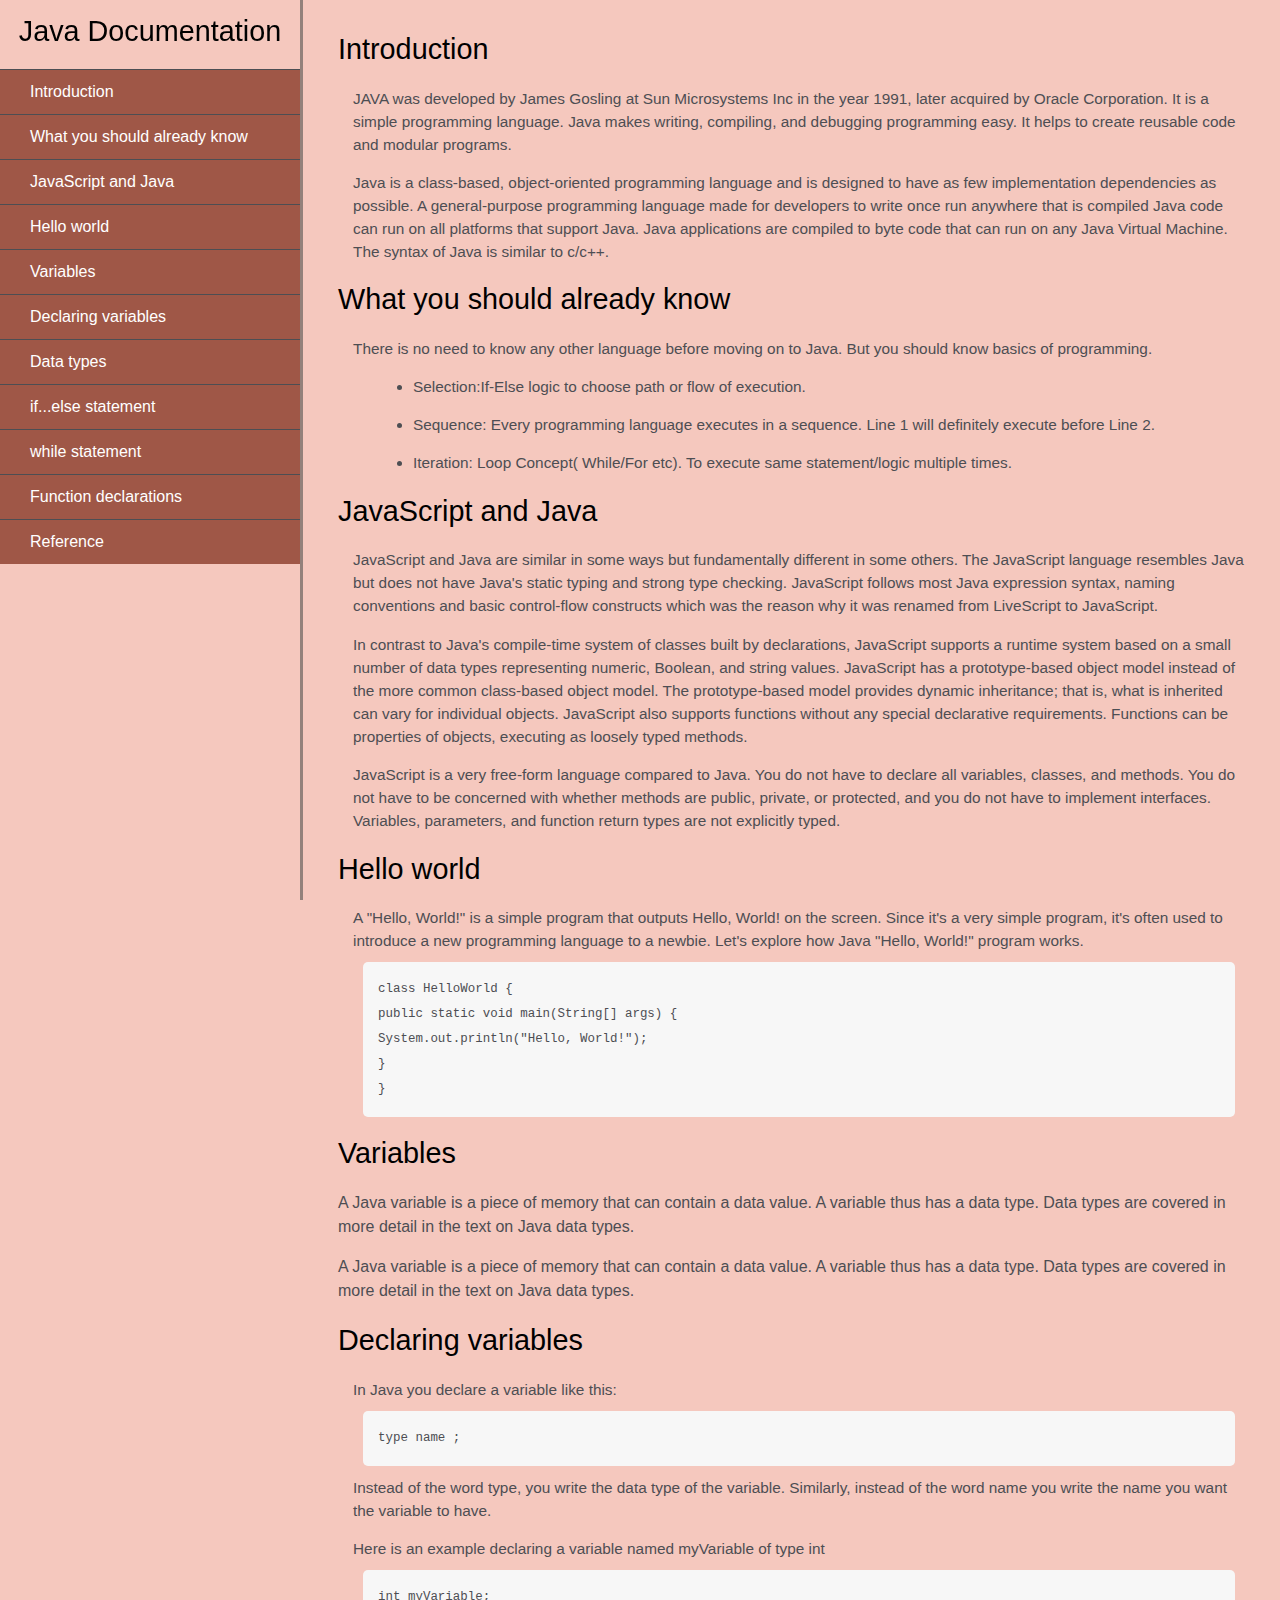
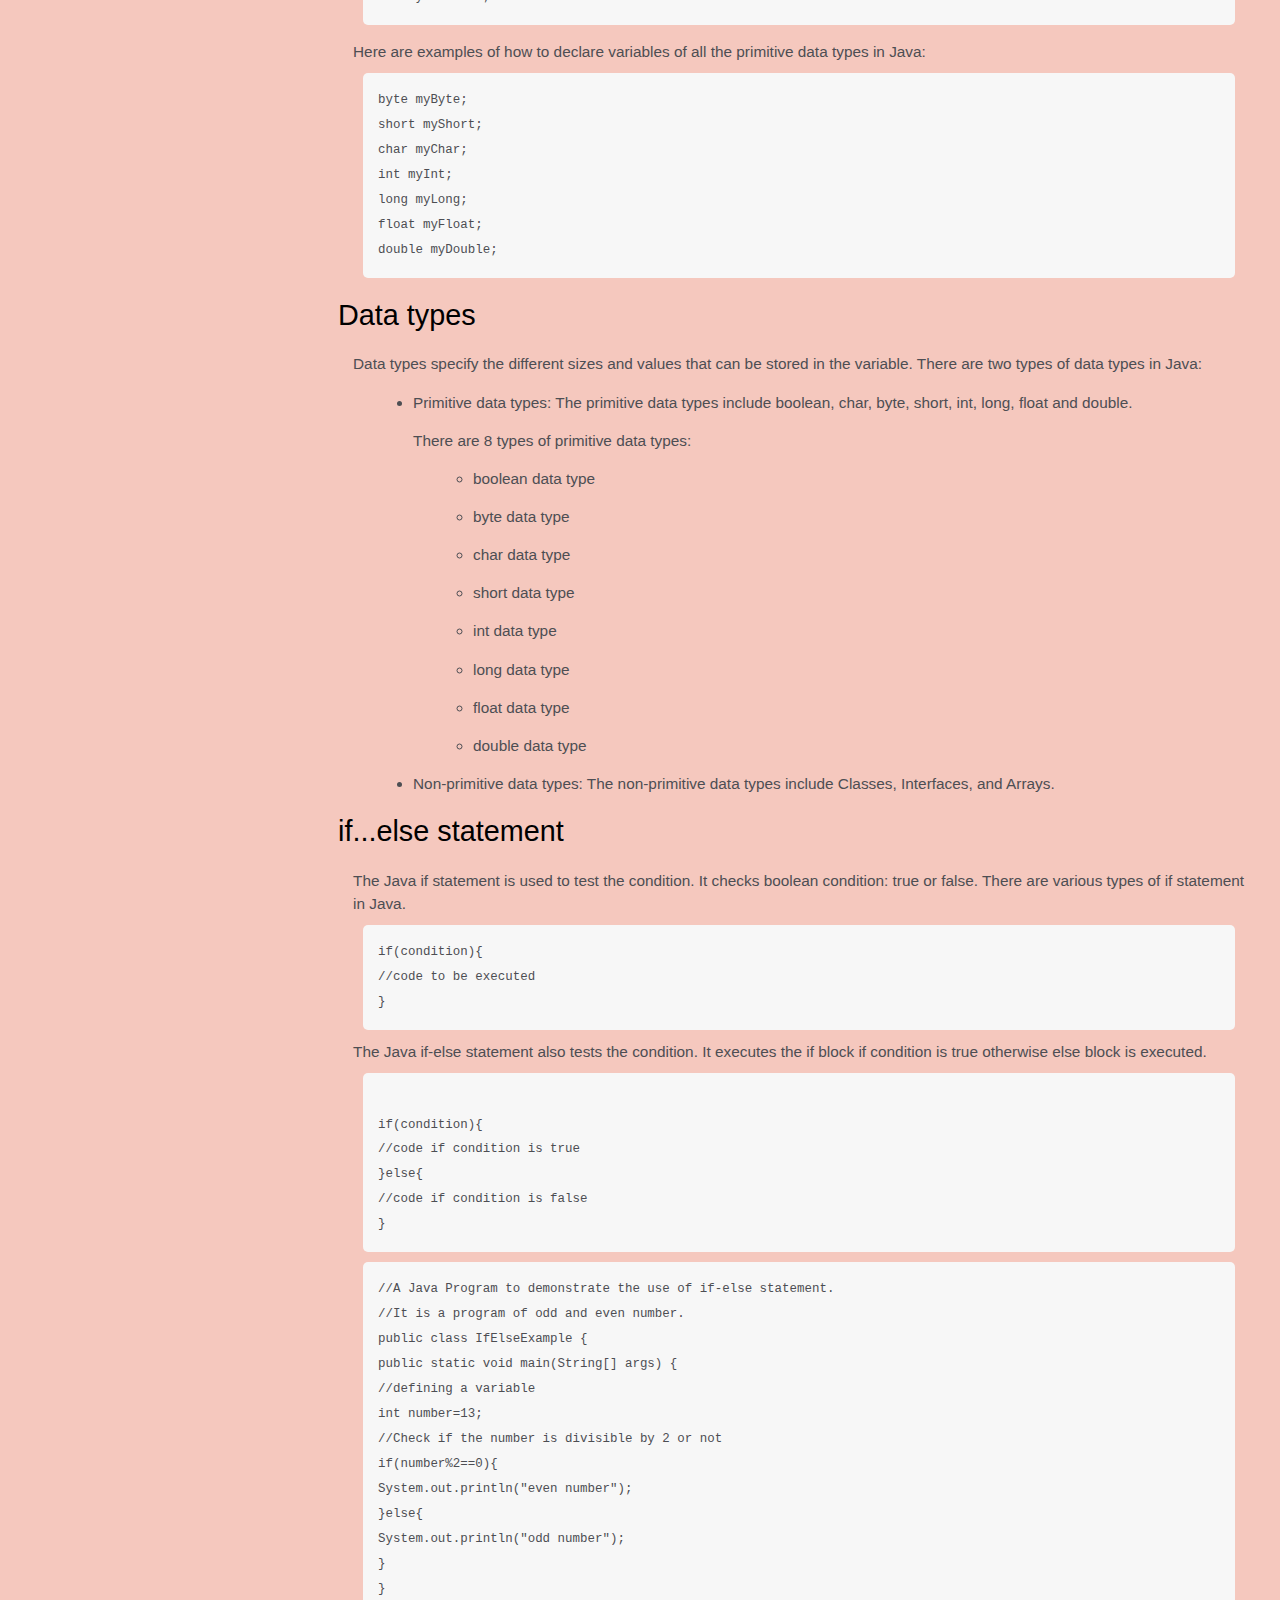
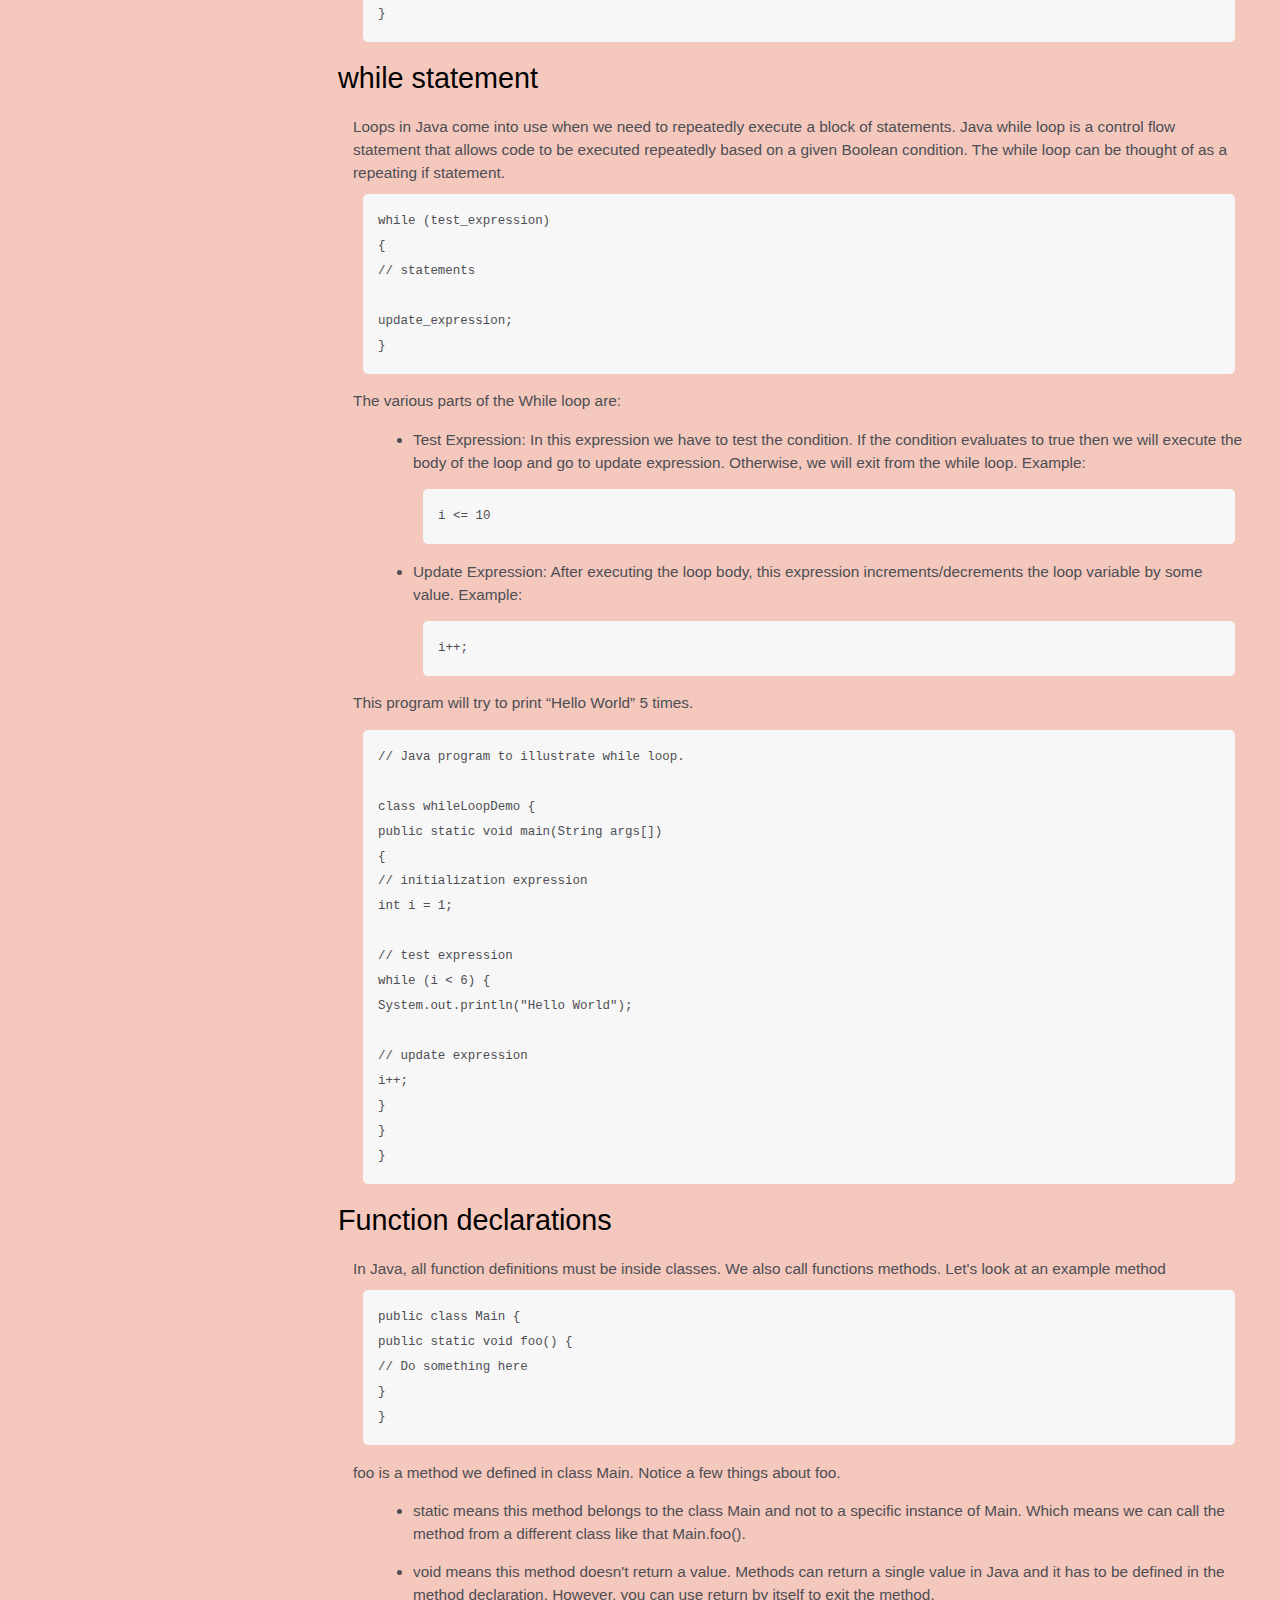
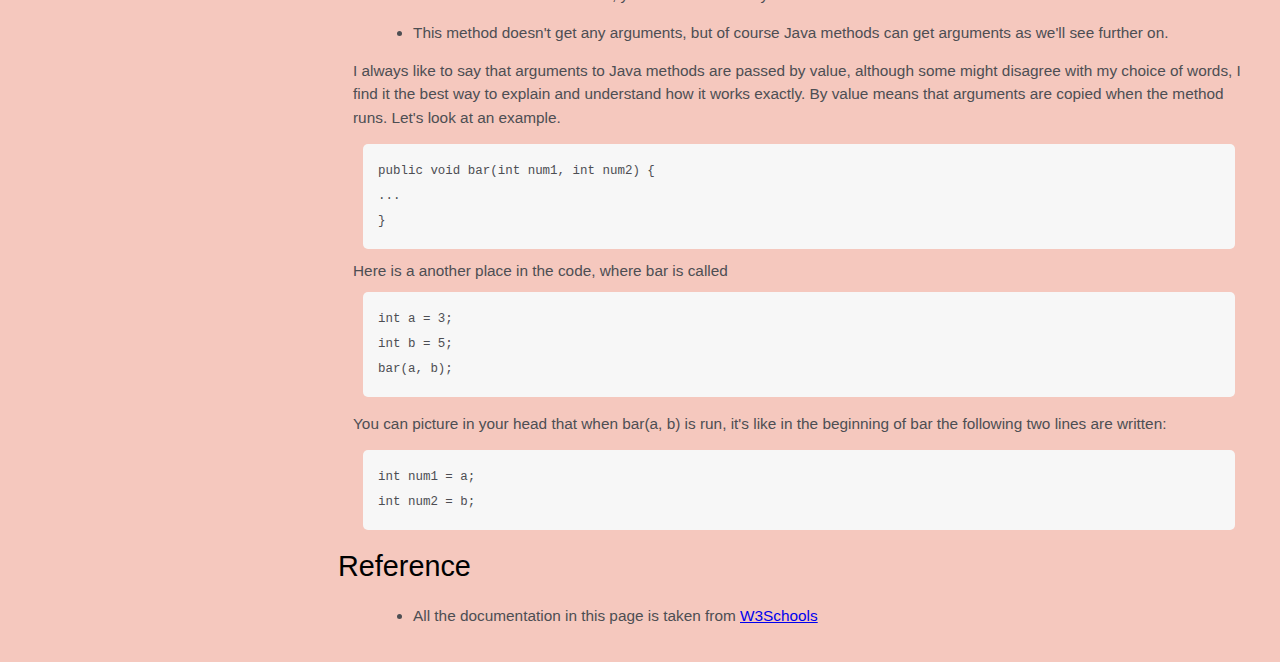
<file: Document.html>
<html>
<head>
<title>Documentary page</title>
</head>
<link
  rel="stylesheet"
  href="D.css">
<nav id="navbar">
  <header>Java Documentation</header>
  <ul>
    <li><a class="nav-link" href="#Introduction">Introduction</a></li>
    <li>
      <a class="nav-link" href="#What_you_should_already_know"
        >What you should already know</a
      >
    </li>
    <li>
      <a class="nav-link" href="#JavaScript_and_Java">JavaScript and Java</a>
    </li>
    <li><a class="nav-link" href="#Hello_world">Hello world</a></li>
    <li><a class="nav-link" href="#Variables">Variables</a></li>
    <li>
      <a class="nav-link" href="#Declaring_variables">Declaring variables</a>
    </li>
   
    <li><a class="nav-link" href="#Data_types">Data types</a></li>
    <li>
      <a class="nav-link" href="#if...else_statement">if...else statement</a>
    </li>
    <li><a class="nav-link" href="#while_statement">while statement</a></li>
    <li>
      <a class="nav-link" href="#Function_declarations"
        >Function declarations</a
      >
    </li>
    <li><a class="nav-link" href="#Reference">Reference</a></li>
  </ul>
</nav>
<main id="main-doc">
  <section class="main-section" id="Introduction">
    <header>Introduction</header>
    <article>
      <p>
       JAVA was developed by James Gosling at Sun Microsystems Inc in the year 1991, later acquired by Oracle Corporation. It is a simple programming language. Java makes writing, compiling, and debugging programming easy. It helps to create reusable code and modular programs.
      </p>

      <p>
        Java is a class-based, object-oriented programming language and is designed to have as few implementation dependencies as possible. A general-purpose programming language made for developers to write once run anywhere that is compiled Java code can run on all platforms that support Java. Java applications are compiled to byte code that can run on any Java Virtual Machine. The syntax of Java is similar to c/c++.
      </p>
     
    </article>
  </section>
  <section class="main-section" id="What_you_should_already_know">
    <header>What you should already know</header>
    <article>
      <p>There is no need to know any other language before moving on to Java. But you should know basics of programming.</p>

      <ul>
        <li>
          Selection:If-Else logic to choose path or flow of execution.
        </li>
        <li>Sequence: Every programming language executes in a sequence. Line 1 will definitely execute before Line 2.</li>
        <li>
        Iteration: Loop Concept( While/For etc). To execute same statement/logic multiple times.
        </li>
      </ul>
    </article>
  </section>
  <section class="main-section" id="JavaScript_and_Java">
    <header>JavaScript and Java</header>
    <article>
      <p>
        JavaScript and Java are similar in some ways but fundamentally different
        in some others. The JavaScript language resembles Java but does not have
        Java's static typing and strong type checking. JavaScript follows most
        Java expression syntax, naming conventions and basic control-flow
        constructs which was the reason why it was renamed from LiveScript to
        JavaScript.
      </p>

      <p>
        In contrast to Java's compile-time system of classes built by
        declarations, JavaScript supports a runtime system based on a small
        number of data types representing numeric, Boolean, and string values.
        JavaScript has a prototype-based object model instead of the more common
        class-based object model. The prototype-based model provides dynamic
        inheritance; that is, what is inherited can vary for individual objects.
        JavaScript also supports functions without any special declarative
        requirements. Functions can be properties of objects, executing as
        loosely typed methods.
      </p>
      <p>
        JavaScript is a very free-form language compared to Java. You do not
        have to declare all variables, classes, and methods. You do not have to
        be concerned with whether methods are public, private, or protected, and
        you do not have to implement interfaces. Variables, parameters, and
        function return types are not explicitly typed.
      </p>
    </article>
  </section>
  <section class="main-section" id="Hello_world">
    <header>Hello world</header>
    <article>
      A "Hello, World!" is a simple program that outputs Hello, World! on the screen. Since it's a very simple program, it's often used to introduce a new programming language to a newbie.

Let's explore how Java "Hello, World!" program works.
      <code
        >class HelloWorld {
    public static void main(String[] args) {
        System.out.println("Hello, World!"); 
    }
}
      </code>

    
    </article>
  </section>
  <section class="main-section" id="Variables">
    <header>Variables</header>
    <p>
     A Java variable is a piece of memory that can contain a data value. A variable thus has a data type. Data types are covered in more detail in the text on Java data types.
    </p>
    <p>
    A Java variable is a piece of memory that can contain a data value. A variable thus has a data type. Data types are covered in more detail in the text on Java data types.
    </p>
   
  </section>
  <section class="main-section" id="Declaring_variables">
    <header>Declaring variables</header>
    <article>
      <p>
      In Java you declare a variable like this:
     <code>type name ;</code> Instead of the word type, you write the data type of the variable. Similarly, instead of the word name you write the name you want the variable to have.
      </p>
      <p>
        Here is an example declaring a variable named myVariable of type int<code>int myVariable;</code> 
      </p>
      <p>
       Here are examples of how to declare variables of all the primitive data types in Java:<code> byte    myByte;
short   myShort;
char    myChar;
int     myInt;
long    myLong;
float   myFloat;
double  myDouble;</code> 
      </p>
    </article>
  </section>
  
  <section class="main-section" id="Data_types">
    <header>Data types</header>
    <article>
      <p>Data types specify the different sizes and values that can be stored in the variable. There are two types of data types in Java:
</p>
      <ul>
        <li>
          <p>Primitive data types: The primitive data types include boolean, char, byte, short, int, long, float and double.</p><p>There are 8 types of primitive data types:<p>
            <ul>
              <li>boolean data type
              </li>
               <li>byte data type
              </li>
               <li>char data type
              </li>
               <li>short data type
              </li>
               <li>int data type
              </li>
               <li>long data type
              </li>
               <li>float data type
              </li>
               <li>double data type
              </li>
          </ul>
          </li>
          
            <li><p>
             Non-primitive data types: The non-primitive data types include Classes, Interfaces, and Arrays.</p>
      </ul>
    </article>
  </section>
  <section class="main-section" id="if...else_statement">
    <header>if...else statement</header>
    <article>
     The Java if statement is used to test the condition. It checks boolean condition: true or false. There are various types of if statement in Java.

      <code>if(condition){  
//code to be executed  
}  </code>
     The Java if-else statement also tests the condition. It executes the if block if condition is true otherwise else block is executed.
     
      <code>
       if(condition){  
//code if condition is true  
}else{  
//code if condition is false  
}  
      </code>
      

      <code
        >//A Java Program to demonstrate the use of if-else statement.  
//It is a program of odd and even number.  
public class IfElseExample {  
public static void main(String[] args) {  
    //defining a variable  
    int number=13;  
    //Check if the number is divisible by 2 or not  
    if(number%2==0){  
        System.out.println("even number");  
    }else{  
        System.out.println("odd number");  
    }  
}  
}  </code
      >
      
    </article>
  </section>
  <section class="main-section" id="while_statement">
    <header>while statement</header>
    <article>
     Loops in Java come into use when we need to repeatedly execute a block of statements.

Java while loop is a control flow statement that allows code to be executed repeatedly based on a given Boolean condition. The while loop can be thought of as a repeating if statement.

      <code>while (test_expression)
{
   // statements
 
  update_expression;
        }</code> <p>The various parts of the While loop are:</p>
      <ul>
        <li><p>Test Expression: In this expression we have to test the condition. If the condition evaluates to true then we will execute the body of the loop and go to update expression. Otherwise, we will exit from the while loop.
          Example:</p><code> i <= 10 </code>
          </li><li><p>Update Expression: After executing the loop body, this expression increments/decrements the loop variable by some value.
        Example:</p><code>i++;</code></li>
      </ul>
      <p>This program will try to print “Hello World” 5 times.</p>
      <code>// Java program to illustrate while loop.
  
class whileLoopDemo {
    public static void main(String args[])
    {
        // initialization expression
        int i = 1;
  
        // test expression
        while (i < 6) {
            System.out.println("Hello World");
  
            // update expression
            i++;
        }
    }
}</code>
    </article>
  </section>
  <section class="main-section" id="Function_declarations">
    <header>Function declarations</header>
    <article>
     In Java, all function definitions must be inside classes. We also call functions methods. Let's look at an example method
<code>public class Main {
    public static void foo() {
        // Do something here
    }
  }</code>
      <p>foo is a method we defined in class Main. Notice a few things about foo. </p><ul><li> static means this method belongs to the class Main and not to a specific instance of Main. Which means we can call the method from a different class like that Main.foo().</li>
      <li> void means this method doesn't return a value. Methods can return a single value in Java and it has to be defined in the method declaration. However, you can use return by itself to exit the method.</li>
      <li>This method doesn't get any arguments, but of course Java methods can get arguments as we'll see further on.</li>
      </ul>
      <p>I always like to say that arguments to Java methods are passed by value, although some might disagree with my choice of words, I find it the best way to explain and understand how it works exactly.

By value means that arguments are copied when the method runs. Let's look at an example. </p><code> public void bar(int num1, int num2) {
    ...
}</code>
      Here is a another place in the code, where bar is called<code>int a = 3;
int b = 5;
      bar(a, b); </code><p>You can picture in your head that when bar(a, b) is run, it's like in the beginning of bar the following two lines are written: </p><code> int num1 = a;
int num2 = b;</code>
    </article>
  </section>
  <section class="main-section" id="Reference">
    <header>Reference</header>
    <article>
      <ul>
        <li>
          All the documentation in this page is taken from
          <a
            href="https://www.w3schools.com/java/java_intro.asp"
            target="_blank"
            >W3Schools</a
          >
        </li>
      </ul>
    </article>
  </section>
</main>
</html>
</file>
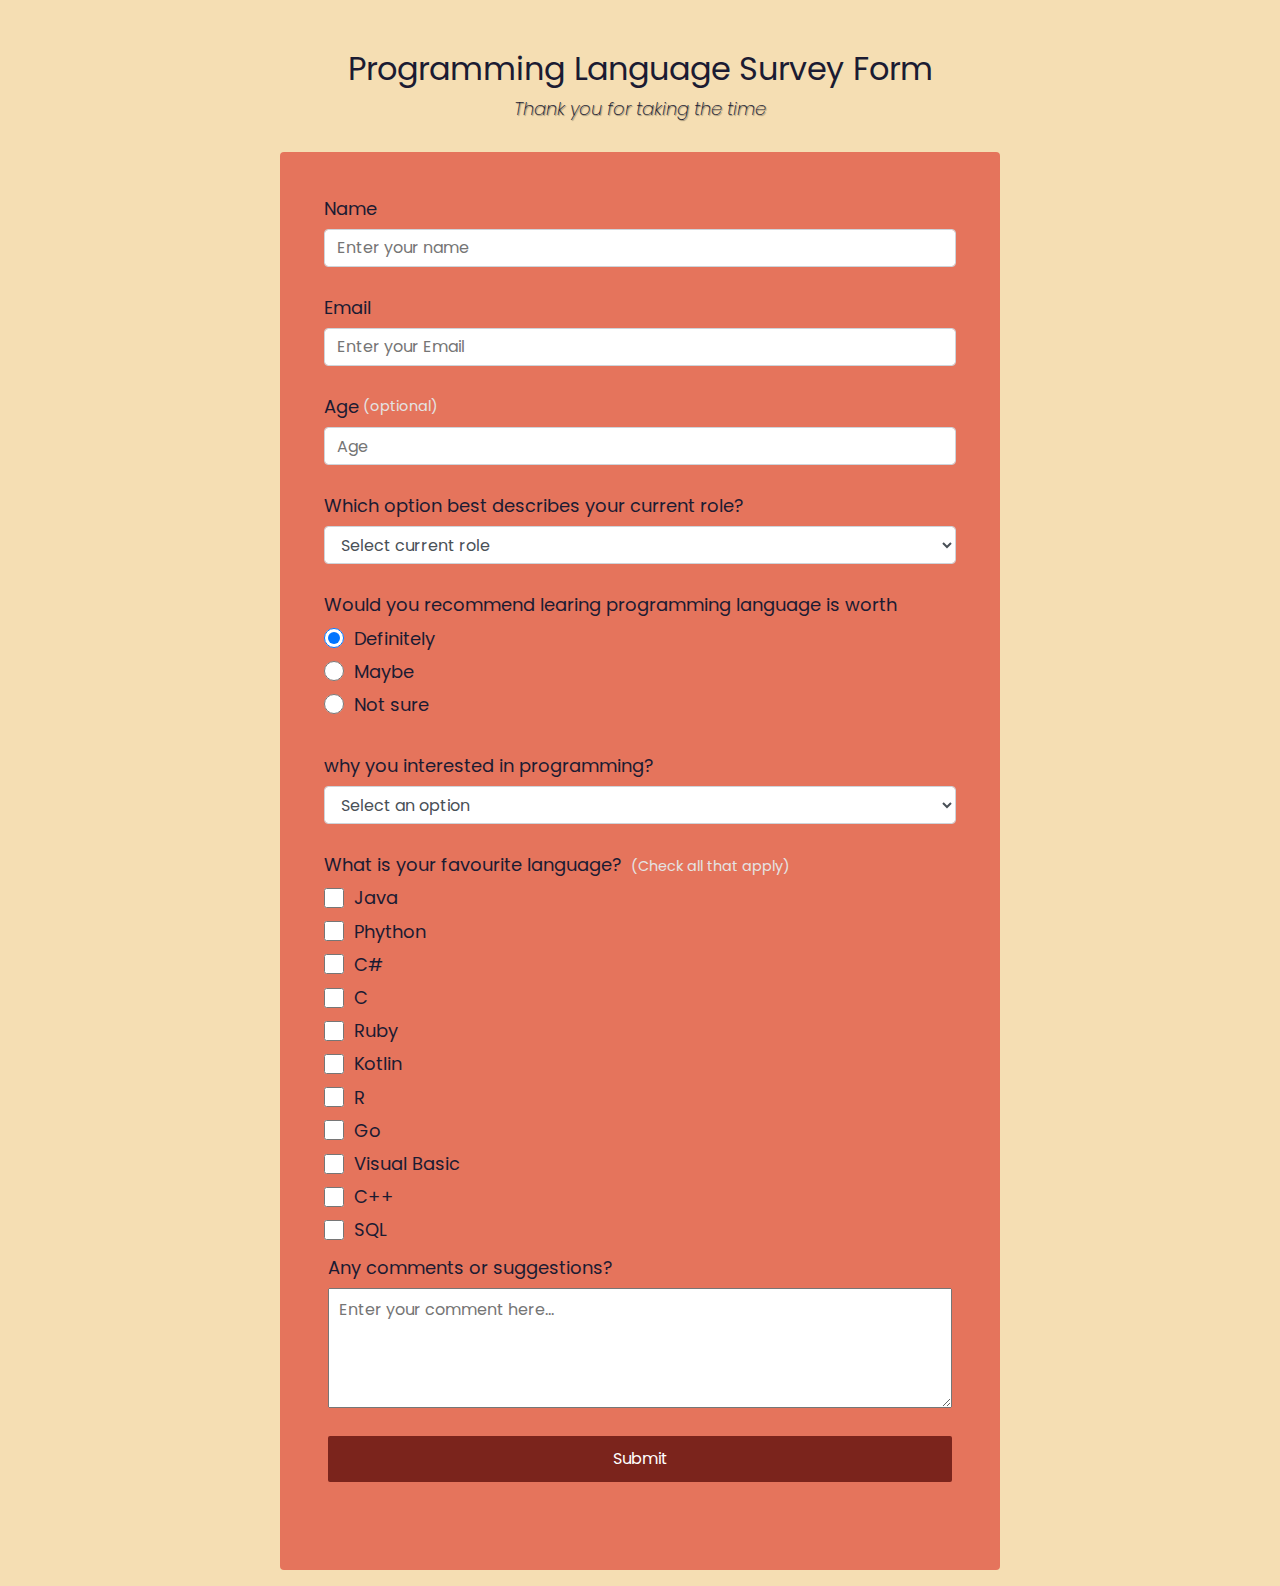
<file: Form.html>
<html>
<head>
<title>Survey Form</title>
</head>
<link
  rel="stylesheet"
  href="F.css">
<div class="container">
  <header class="header">
    <h1 id="title" class="text-center">Programming Language Survey Form</h1>
    <p id="description" class="description text-center">
      Thank you for taking the time
    </p>
    </header>
  <form id="survey-form">
    <div class="form-group">
      <label id="name-label" for="name">Name</label>
      <input
        type="text"
        name="name"
        id="name"
        class="form-control"
        placeholder="Enter your name"
        required
      />
    </div>
    <div class="form-group">
      <label id="email-label" for="email">Email</label>
      <input
        type="email"
        name="email"
        id="email"
        class="form-control"
        placeholder="Enter your Email"
        required
      />
    </div>
    <div class="form-group">
      <label id="number-label" for="number"
        >Age<span class="clue">(optional)</span></label
      >
      <input
        type="number"
        name="age"
        id="number"
        min="10"
        max="99"
        class="form-control"
        placeholder="Age"
      />
    </div>
     <div class="form-group">
      <p>Which option best describes your current role?</p>
      <select id="dropdown" name="role" class="form-control" required>
        <option disabled selected value>Select current role</option>
        <option value="student">Student</option>
        <option value="job">Full Time Job</option>
        <option value="learner">Full Time Learner</option>
        <option value="preferNo">Prefer not to say</option>
        <option value="other">Other</option>
      </select>
    </div>
    
    <div class="form-group">
      <p>Would you recommend learing programming language is worth</p>
      <label>
        <input
          name="user-recommend"
          value="definitely"
          type="radio"
          class="input-radio"
          checked
        />Definitely</label
      >
      <label>
        <input
          name="user-recommend"
          value="maybe"
          type="radio"
          class="input-radio"
        />Maybe</label
      >

      <label
        ><input
          name="user-recommend"
          value="not-sure"
          type="radio"
          class="input-radio"
        />Not sure</label
      >
    </div>
    <div class="form-group">
      <p>why you interested in programming?</p>
        <select id="most-like" name="mostLike" class="form-control" required>
        <option disabled selected value>Select an option</option>
           <option value="challenges">Challenges</option>
        <option value="projects">Projects</option>
        <option value="community">Community</option>
        <option value="openSource">Open Source</option>
      </select>
    </div>
      <div class="form-group">
      <p>
        What is your favourite language?
        <span class="clue">(Check all that apply)</span>
      </p>
        <label>
          <input name="prefer" value="Java" type="checkbox" class="input-checkbox"/>Java</label>
         <label>
          <input name="prefer" value="Phython" type="checkbox" class="input-checkbox"/>Phython</label>
                
         <label>
          <input name="prefer" value="C#" type="checkbox" class="input-checkbox"/>C#</label>
        <label>
          <input name="prefer" value="C" type="checkbox" class="input-checkbox"/>C</label>
        <label>
           <input name="prefer" value="Ruby" type="checkbox" class="input-checkbox"/>Ruby</label>
    <label>
       <input name="prefer" value="kotlin" type="checkbox" class="input-checkbox"/>Kotlin</label>
    <label>
     <input name="prefer" value="R" type="checkbox" class="input-checkbox"/>R</label>
          <label>
     <input name="prefer" value="Go" type="checkbox" class="input-checkbox"/>Go</label>
          <label>
     <input name="prefer" value="Visual Basic" type="checkbox" class="input-checkbox"/>Visual Basic</label>
          <label>
     <input name="prefer" value="C++" type="checkbox" class="input-checkbox"/>C++</label>
          <label>
     <input name="prefer" value="SQL" type="checkbox" class="input-checkbox"/>SQL</label>
        <div class="form-group">
      <p>Any comments or suggestions?</p>
      <textarea
        id="comments"
        class="input-textarea"
        name="comment"
        placeholder="Enter your comment here..."
      ></textarea>
    </div>

    <div class="form-group">
      <button type="submit" id="submit" class="submit-button">
        Submit
      </button>
    </div>
  </form>
</div>
</html>
</file>
<file: D.css>
html,
body {
  min-width: 290px;
  color: #4d4e53;
  background-color:#F5C8BE ;
  font-family: 'Open Sans', Arial, sans-serif;
  line-height: 1.5;
  font-family: "Gill Sans", sans-serif;
}

#navbar {
  position: fixed;
  min-width: 290px;
  top: 0px;
  left: 0px;
  width: 300px;
  height: 100%;
  border-right: solid;
  border-color: rgba(0, 22, 22, 0.4);

}

header {
  color: black;
  margin: 10px;
  text-align: center;
  font-size: 1.8em;
  font-weight: thin;
}

#main-doc header {
  text-align: left;
  margin: 0px;
}

#navbar ul {
  height: 88%;
  padding: 0;
  overflow-y: auto;
  overflow-x: hidden;
  
}

#navbar li {
  color: #4d4e53;
  border-top: 1px solid;
  list-style: none;
  position: relative;
  width: 100%;
   background-color:#9F5747 ;
}

#navbar a {
  display: block;
  padding: 10px 30px;
  color: white;
  text-decoration: none;
  cursor: pointer;
}

#main-doc {
  position: absolute;
  margin-left: 310px;
  padding: 20px;
  margin-bottom: 110px;
}

section article {
  color: #4d4e53;
  margin: 15px;
  font-size: 0.96em;
}

section li {
  margin: 15px 0px 0px 20px;
}

code {
  display: block;
  text-align: left;
  white-space: pre-line;
  position: relative;
  word-break: normal;
  word-wrap: normal;
  line-height: 2;
  background-color: #f7f7f7;
  padding: 15px;
  margin: 10px;
  border-radius: 5px;
}

@media only screen and (max-width: 815px) {
  /* For mobile phones: */
  #navbar ul {
    border: 1px solid;
    height: 207px;
  }

  #navbar {
    background-color: white;
    position: absolute;
    top: 0;
    padding: 0;
    margin: 0;
    width: 100%;
    max-height: 275px;
    border: none;
    z-index: 1;
    border-bottom: 2px solid;
  }

  #main-doc {
    position: relative;
    margin-left: 0px;
    margin-top: 270px;
  }
}

@media only screen and (max-width: 400px) {
  #main-doc {
    margin-left: -10px;
  }

  code {
    margin-left: -20px;
    width: 100%;
    padding: 15px;
    padding-left: 10px;
    padding-right: 45px;
    min-width: 233px;
  }
}
</file>
<file: F.css>
@import url('https://fonts.googleapis.com/css?family=Poppins:200i,400&display=swap');

:root {
  --color-white: #f3f3f3;
  --color-darkblue: #1b1b32;
  --color-darkblue-alpha: rgba(27, 27, 50, 0.8);
  --color-green: #37af65;
}

*,
*::before,
*::after {
  box-sizing: border-box;
}

body {
  font-family: 'Poppins', sans-serif;
  font-size: 1rem;
  font-weight: 400;
  line-height: 1.4;
  color:var(--color-darkblue);
  background-color:wheat;
  margin: 0;
}


 


h1 {
  font-weight: 400;
  line-height: 1.2;
}

p {
  font-size: 1.125rem;
}

h1,
p {
  margin-top: 0;
  margin-bottom: 0.5rem;
}
label {
  display: flex;
  align-items: center;
  font-size: 1.125rem;
  margin-bottom: 0.5rem;
}

input,
button,
select,
textarea {
  margin: 0;
  font-family: inherit;
  font-size: inherit;
  line-height: inherit;
}

button {
  border: none;
}

.container {
  width: 100%;
  margin: 3.125rem auto 0 auto;
}

@media (min-width: 576px) {
  .container {
    max-width: 540px;
  }
}

@media (min-width: 768px) {
  .container {
    max-width: 720px;
  }
}

.header {
  padding: 0 0.625rem;
  margin-bottom: 1.875rem;
}

.description {
  font-style: italic;
  font-weight: 200;
  text-shadow: 1px 1px 1px rgba(0, 0, 0, 0.4);
}

.clue {
  margin-left: 0.25rem;
  font-size: 0.9rem;
  color: #e4e4e4;
}

.text-center {
  text-align: center;
}

/* form */

form {
  background:#E5745C ;
  padding: 2.5rem 0.625rem;
  border-radius: 0.25rem;
}

@media (min-width: 480px) {
  form {
    padding: 2.5rem;
  }
}

.form-group {
  margin: 0 auto 1.25rem auto;
  padding: 0.25rem;
}

.form-control {
  display: block;
  width: 100%;
  height: 2.375rem;
  padding: 0.375rem 0.75rem;
  color: #495057;
  background-color: #fff;
  background-clip: padding-box;
  border: 1px solid #ced4da;
  border-radius: 0.25rem;
  transition: border-color 0.15s ease-in-out, box-shadow 0.15s ease-in-out;
}

.form-control:focus {
  border-color: #80bdff;
  outline: 0;
  box-shadow: 0 0 0 0.2rem rgba(0, 123, 255, 0.25);
}

.input-radio,
.input-checkbox {
  display: inline-block;
  margin-right: 0.625rem;
  min-height: 1.25rem;
  min-width: 1.25rem;
}

.input-textarea {
  min-height: 120px;
  width: 100%;
  padding: 0.625rem;
  resize: vertical;
}

.submit-button {
  display: block;
  width: 100%;
  padding: 0.75rem;
  background: #7B241C;
  color: white;
  border-radius: 2px;
  cursor: pointer;
 
}
</file>
